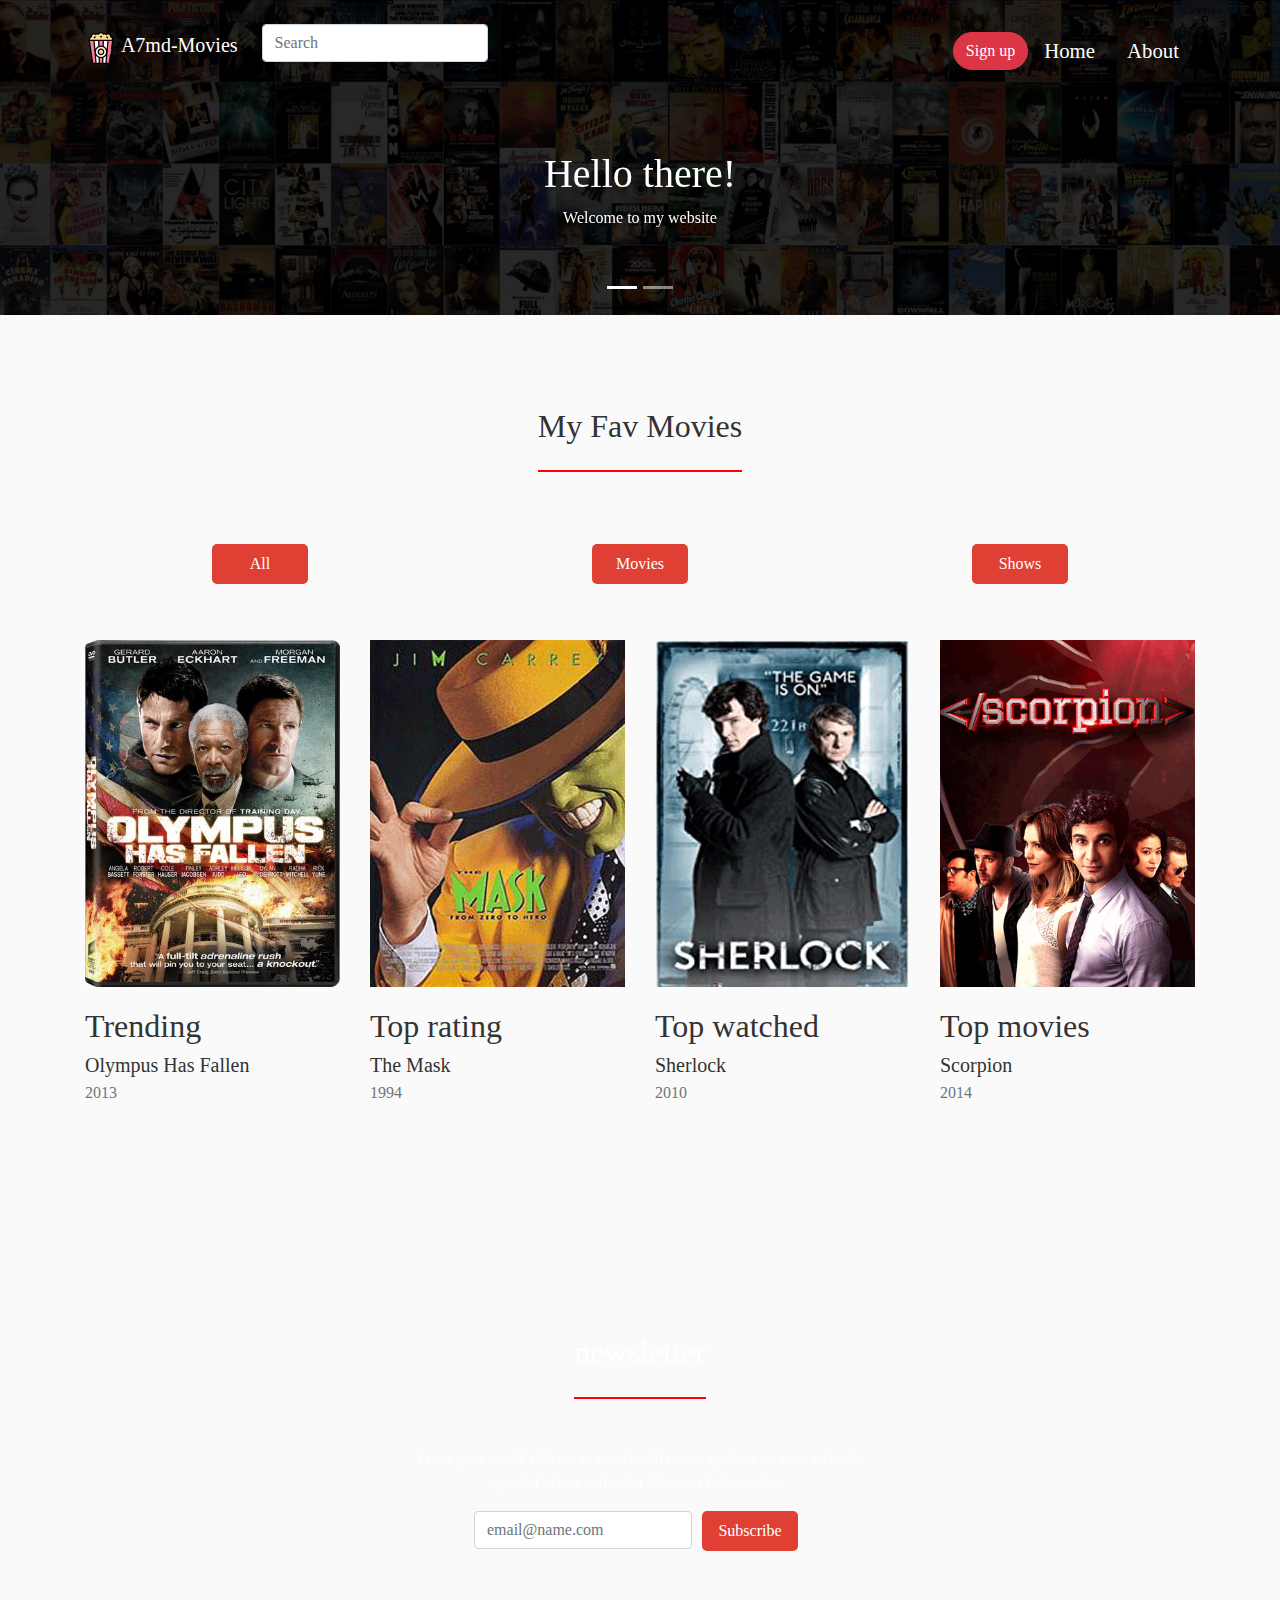
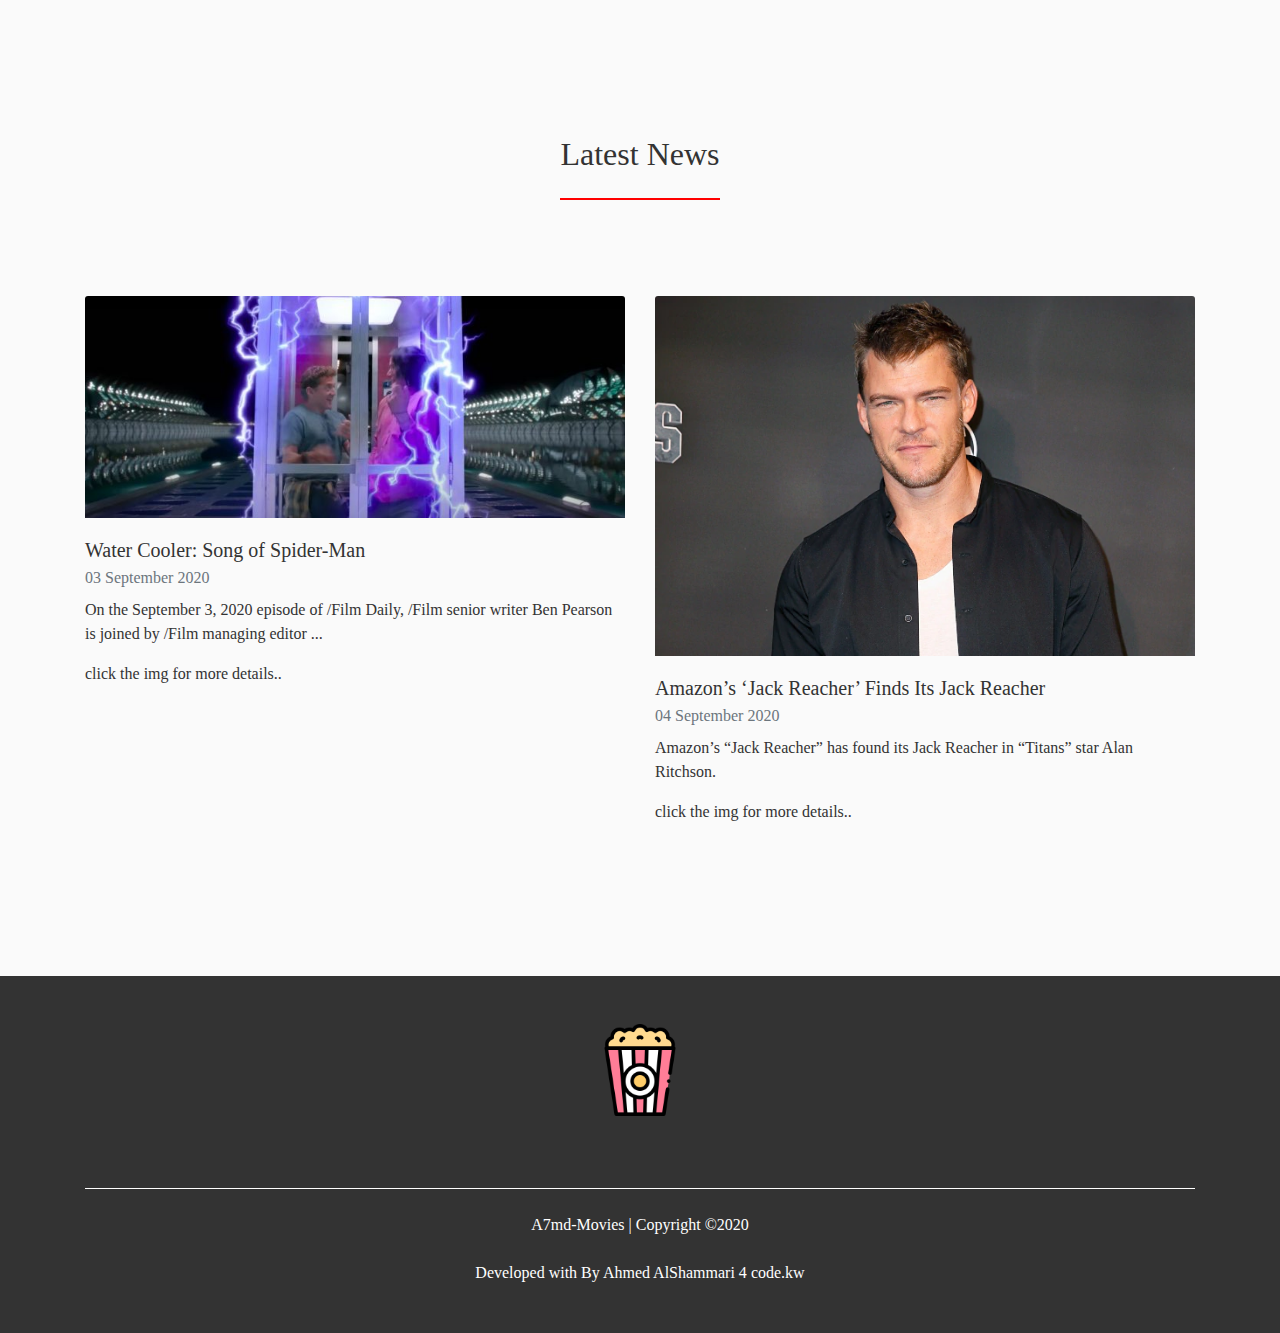
<file: index.html>
<!doctype html>
<html lang="en">
  <head>
    <!-- meta tags -->
    <meta charset="utf-8">
    <meta name="viewport" content="width=device-width, initial-scale=1, shrink-to-fit=no">
    <meta name="description" content="A simple website that shows you the movies I like.">
    <meta name="author" content="A7md AlShammari">
    <meta property="og:title" content="A7md-Movies">
    <meta property="og:site_name" content="A7md-Movies">
    <meta property="og:description" content="A simple website that shows you the movies I like.">
    <meta property="og:type" content="website">
    <meta property="og:image" content="imgs/logo.png">

    <!-- CSS -->
    <link rel="stylesheet" href="https://stackpath.bootstrapcdn.com/bootstrap/4.5.2/css/bootstrap.min.css" integrity="sha384-JcKb8q3iqJ61gNV9KGb8thSsNjpSL0n8PARn9HuZOnIxN0hoP+VmmDGMN5t9UJ0Z" crossorigin="anonymous">
    <link rel="stylesheet" href="https://cdnjs.cloudflare.com/ajax/libs/animate.css/4.1.1/animate.min.css"/>
    <link rel="stylesheet" href="https://pro.fontawesome.com/releases/v5.10.0/css/all.css" integrity="sha384-AYmEC3Yw5cVb3ZcuHtOA93w35dYTsvhLPVnYs9eStHfGJvOvKxVfELGroGkvsg+p" crossorigin="anonymous"/>
    <link rel="stylesheet" href="css/style.css" />

    <!-- other -->
    <link rel="icon" href="imgs/icon.png" />
    <title>A7mD Movies | :D</title>
  </head>
  <body>

    <!-- header -->
    <header>
      <!-- nav -->
      <nav class="navbar navbar-expand-lg navbar-dark py-4">
        <div class="container">
          <h1 class="navbar-brand"> <img src="imgs/logo.png" width="32px" alt="Logo"> A7md-Movies</h1>
          <button class="navbar-toggler" type="button" data-toggle="collapse" data-target="#movNav" aria-controls="movNav" aria-expanded="false" aria-label="Toggle navigation">
            <span class="navbar-toggler-icon"></span>
          </button>

          <div class=" search md-form active-pink active-pink-2 mb-3 mt-0 mx-2">
            <input class="form-control" type="text" placeholder="Search" aria-label="Search">
          </div>

          <section class="logoo">
            <div>
            <!-- instagram -->
            <a href="https://instagram.com/a7mdorma" target="_blank" class="mx-2">
              <i class="fab fa-instagram"></i>
            </a> 
            <!-- twitter -->
            <a href="https://twitter.com/shameri2x" target="_blank" class="mx-2">
              <i class="fab fa-twitter"></i>
            </a>
            <!-- youtube -->
            <a href="https://www.youtube.com/channel/UCQYAGrCZtb2l0RMV1FHmbqA/featured" target="_blank" class="mx-2">
              <i class="fab fa-youtube"></i>
            </a>
          </div>
          </section>

          

         
           
               
          <div class="collapse navbar-collapse" id="movNav">
            <ul class="navbar-nav ml-auto">
             <li class="nav-item">
               <button type="button" class="btn btn-danger w-100 " >Sign up</button>
              </li>
              <li class="nav-item">
                <a class="nav-link mx-2 w-100 " href="index.html">Home</a>
              </li>
              <li class="nav-item">
                <a class="nav-link mx-2 w-100" href="about.html">About</a>
              </li>
            </ul>
          </div>
        </div>
      </nav>

      <!-- slider -->
      <div id="slider" class="carousel slide" data-ride="carousel">
        <div class="container h-100">
          <ol class="carousel-indicators">
            <li data-target="#slider" data-slide-to="0" class="active"></li>
            <li data-target="#slider" data-slide-to="1"></li>
          </ol>
          <div class="carousel-inner text-center text-white  py-5 h-100">
            <div class="carousel-item h-100 active">
              <h1>Hello there!</h1>
              <p>Welcome to my website</p>
            </div>
            <div class="carousel-item h-100">
              <h1>I hope that u have fun!</h1>
            </div>
            </div>
          </div>
        </div>
      </div>
    </header>

    <!-- movies section -->
    <div class="movies py-5 text-center">
      <div class="container">
        <h2 class="title mb-5">My Fav Movies</h2>
      
        <!-- filter -->
        <div class="row mt-4 mb-5">
          <div class="col-md-4 mb-2"> 
            <button class="btn btn-primary filter" data-class="a">All</button>
          </div>
          <div class="col-md-4 mb-2">
            <button class="btn btn-primary filter" data-class="m">Movies</button>
          </div>
          <div class="col-md-4 mb-2">
            <button class="btn btn-primary filter" data-class="s">Shows</button>
          </div>
        </div>

        <!-- movies tiimemmeeememe!! -->
        <div class="movies-content animate__faster">
          <div class="row">

            <div class="part m col-md-3 mb-4">
              <div class="card border-0 bg-none text-left" style="width:100%">
                <div class=" position-relative">
                  <div class="movies-hover h-100 w-100 position-absolute d-flex align-items-center justify-content-center">
                    <a href="ohf.html" target="_blank"><i class="far fa-play-circle fa-3x"></i></a>
                  </div>
                  <img src="imgs/ohf.jpg" class="img-fluid w-100" alt="Movie">
                </div>
                
                <div class="card-body px-0">
                  <h2>Trending</h2>
                  <h5 class="card-title mb-1">Olympus Has Fallen</h5>
                  <p class="card-text text-muted">2013</p>
                </div>
              </div>
            </div>

            <div class="part m col-md-3 mb-4">
              <div class="card border-0 bg-none text-left" style="width: 100%;">
                <div class=" position-relative">
                  <div class="movies-hover h-100 w-100 position-absolute d-flex align-items-center justify-content-center">
                    <a href="./themask.html" target="_blank"><i class="far fa-play-circle fa-3x"></i></a>
                  </div>
                  <img src="imgs/themask.png" class="img-fluid w-100" alt="Movie">
                </div>
                <div class="card-body px-0">
                  <h2>Top rating</h2>
                  <h5 class="card-title mb-1">The Mask </h5>
                  <p class="card-text text-muted">1994</p>
                </div>
              </div>
            </div>

            <div class="part s col-md-3 mb-4">
              <div class="card border-0 bg-none text-left" style="width: 100%;">
                <div class=" position-relative">
                  <div class="movies-hover h-100 w-100 position-absolute d-flex align-items-center justify-content-center">
                    <a href="sherlok.html" target="_blank"><i class="far fa-play-circle fa-3x"></i></a>
                  </div>
                  <img src="imgs/sharlock.png" class="img-fluid w-100" alt="Show">
                </div>
                
                <div class="card-body px-0">
                  <h2>Top watched</h2>
                  <h5 class="card-title mb-1">Sherlock</h5>
                  <p class="card-text text-muted">2010</p>
                </div>
              </div>
            </div>

            <div class="part s col-md-3 mb-4">
              <div class="card border-0 bg-none text-left" style="width: 100%;">
                <div class=" position-relative">
                  <div class="movies-hover h-100 w-100 position-absolute d-flex align-items-center justify-content-center">
                    <a href="scorpion.html" target="_blank"><i class="far fa-play-circle fa-3x"></i></a>
                  </div>
                  <img src="imgs/s.png" class="img-fluid w-100" alt="Show">
                </div>
                
                <div class="card-body px-0">
                  <h2>Top movies</h2>
                  <h5 class="card-title mb-1">Scorpion</h5>
                  <p class="card-text text-muted">2014</p>
                </div>
              </div>
            </div>

          </div>
        </div>
      </div>
    </div> 

    <!-- newsletter letter -->
    <section class="newsletter text-center py-5 text-white">
      <div class="container">
        <h2 class="title mb-5">newsletter</h2>
        <p>Enter your email address to receive all news, updates on new arrivals, <br> special offers and other discount information.</p>
        <form class="text-left d-inline-block">
          <div class="form-row">
            <div class="col-8">
              <input type="text" class="form-control" placeholder="email@name.com" required>
            </div>
            <div class="col-4">
              <button class="btn btn-primary">Subscribe</button>
            </div>
          </div>
        </form>
      </div>
    </section>

    <!-- news section -->
    <div class="news py-5 text-center">
      <div class="container">
        <h2 class="title mb-5">Latest News</h2>

        <!-- news -->
        <div class="content">
          <div class="row mt-5">

            <div class="col-md-6 mb-4">
              <div class="card border-0 bg-none text-left" style="width:100%">
                <a href="https://www.thewrap.com/amazons-jack-reacher-finds-its-jack-reacher/" target="_blank"><img src="imgs/news1.jpg" class="card-img-top" alt="Movie"></a>
                <div class="card-body px-0">
                  <h5 class="card-title mb-1">Water Cooler: Song of Spider-Man</h5>
                  <p class="card-text text-muted mb-2">03 September 2020</p>
                  <p class="card-text">On the September 3, 2020 episode of /Film Daily, /Film senior writer Ben Pearson is joined by /Film managing editor ...</p>
                  <p>click the img for more details..</p>
                </div>
              </div>
            </div>

            <div class="col-md-6 mb-4">
              <div class="card border-0 bg-none text-left" style="width: 100%;">
                <a href="https://www.thewrap.com/amazons-jack-reacher-finds-its-jack-reacher/" target="_blank"><img src="imgs/news2.jpg" class="card-img-top" alt="Movie"></a>
                <div class="card-body px-0">
                  <h5 class="card-title mb-1">Amazon’s ‘Jack Reacher’ Finds Its Jack Reacher</h5>
                  <p class="card-text text-muted mb-2">04 September 2020</p>
                  <p class="card-text">Amazon’s “Jack Reacher” has found its Jack Reacher in “Titans” star Alan Ritchson.</p>
                  <p>click the img for more details..</p>
                </div>
              </div>
            </div>

          </div>
        </div>
      </div>
    </div> 

   <!-- footer -->
   <footer class="text-center text-white bg-dark py-5">
    <div class="container">
     <a href="./index.html"> <img src="imgs/logo.png" width="92px" alt="Logo"></a>
      <section class="mt-4">
        <!-- instagram -->
        <a href="https://instagram.com/a7mdorma" target="_blank" class="mx-2">
          <i class="fab fa-instagram fa-2x"></i>
        </a> 
        <!-- twitter -->
        <a href="https://twitter.com/shameri2x" target="_blank" class="mx-2">
          <i class="fab fa-twitter fa-2x"></i>
        </a>
        <!-- youtube -->
        <a href="https://www.youtube.com/channel/UCQYAGrCZtb2l0RMV1FHmbqA/featured" target="_blank" class="mx-2">
          <i class="fab fa-youtube fa-2x"></i>
        </a>
      </section>

      <hr class="border-white my-4">
      A7md-Movies | Copyright &copy;2020
      <br><br>
      Developed with <span style="color: red;"><i class="fas fa-heart"></i></span> By Ahmed AlShammari 4 <a href="http://app.code.kw/" target="_blank">code.kw</a> 
    </div>
  </footer>

    <!-- JavaScript -->
    <script src="https://code.jquery.com/jquery-3.5.1.min.js" integrity="sha256-9/aliU8dGd2tb6OSsuzixeV4y/faTqgFtohetphbbj0=" crossorigin="anonymous"></script>
    <script src="https://cdn.jsdelivr.net/npm/popper.js@1.16.1/dist/umd/popper.min.js" crossorigin="anonymous"></script>
    <script src="https://stackpath.bootstrapcdn.com/bootstrap/4.5.2/js/bootstrap.min.js" integrity="sha384-B4gt1jrGC7Jh4AgTPSdUtOBvfO8shuf57BaghqFfPlYxofvL8/KUEfYiJOMMV+rV" crossorigin="anonymous"></script>
    <script src="/js/script.js"></script>
  </body>
</html>
</file>
<file: css/style.css>
/* basics */
body {background-color: #fafafa; color: #333; font-family: Georgia, 'Times New Roman', Times, serif;}
a {color: inherit !important; text-decoration: none !important;}
.bg-dark {background-color: #333 !important;}
.bg-none {background-color: transparent !important;}

.btn-primary {
    background: #e03f34 !important;
    border: none;
    border-color: rgba(255, 0, 0, 0) !important;
    outline: none !important;
    width: auto !important;
    border-radius: 5px;
    width: 6em !important;
    padding: 8px;
  }
.btn-primary:hover {background-color: #d44b42 !important;}
.btn-primary:active,.btn-primary:focus {box-shadow: 0 0 0 .2rem rgba(212, 75, 66, 0.5) !important;}

.title {
    display: inline-block;
    border-bottom: 2px solid red;
    padding-bottom: 25px;
}

.news, .movies, footer, .newsletter {
    padding: 92px 0 !important;
}

/* header section */
header {
    background-image: url(../imgs/bg.png);
    background-position: top;
    background-size: cover;
    min-height: 35vh;
}

/* nav */
nav {
    background-color: rgba(0,0,0,0.1);
    font-size: 1.3rem;
}
.btn-danger{
    border-radius: 20px;
    margin-top: 5px;
}
.search{
    border-radius: 20px;
}

.nav-link {color: white !important}

/* movies */

.movies-hover {
    background-color: rgba(0,0,0,0.8);
    color: white;
    opacity: 0;
    transition: opacity 0.5s;
}
.movies-hover:hover { opacity: 0.8; }

/* newsletter section */
.newsletter {
    background-image: url(../imgs/background.png);
    background-position: center;
    background-size: cover;
    background-attachment: fixed;
}
</file>
